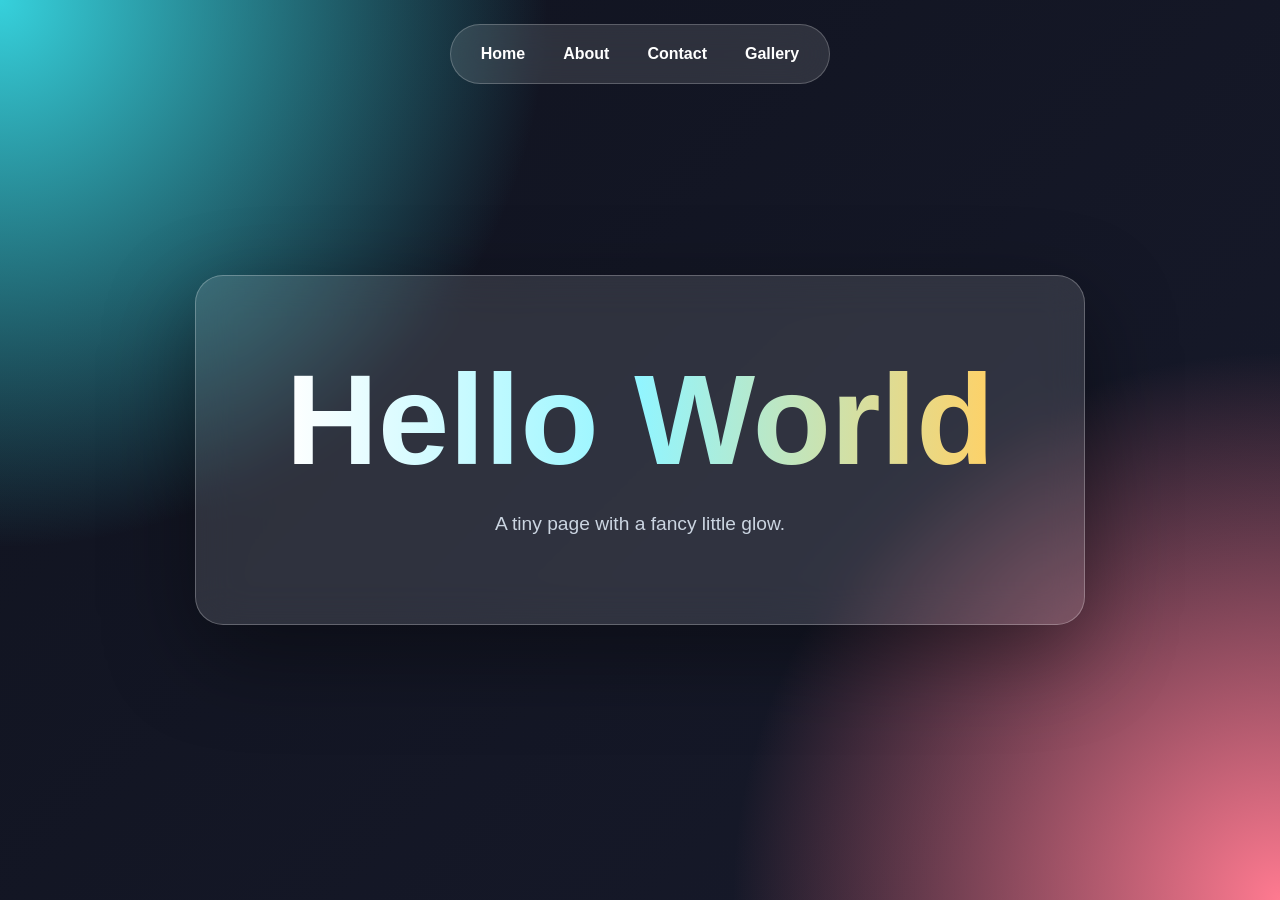
<file: index.html>
<!DOCTYPE html>
<html lang="en">
<head>
  <meta charset="UTF-8" />
  <meta name="viewport" content="width=device-width, initial-scale=1.0" />
  <title>Hello World</title>
  <link rel="stylesheet" href="style.css" />
</head>
<body>
  <nav>
    <a href="index.html">Home</a>
    <a href="about.html">About</a>
    <a href="contact.html">Contact</a>
    <a href="gallery.html">Gallery</a>
  </nav>

  <main class="card">
    <h1>Hello World</h1>
    <p>A tiny page with a fancy little glow.</p>
  </main>
</body>
</html>
</file>
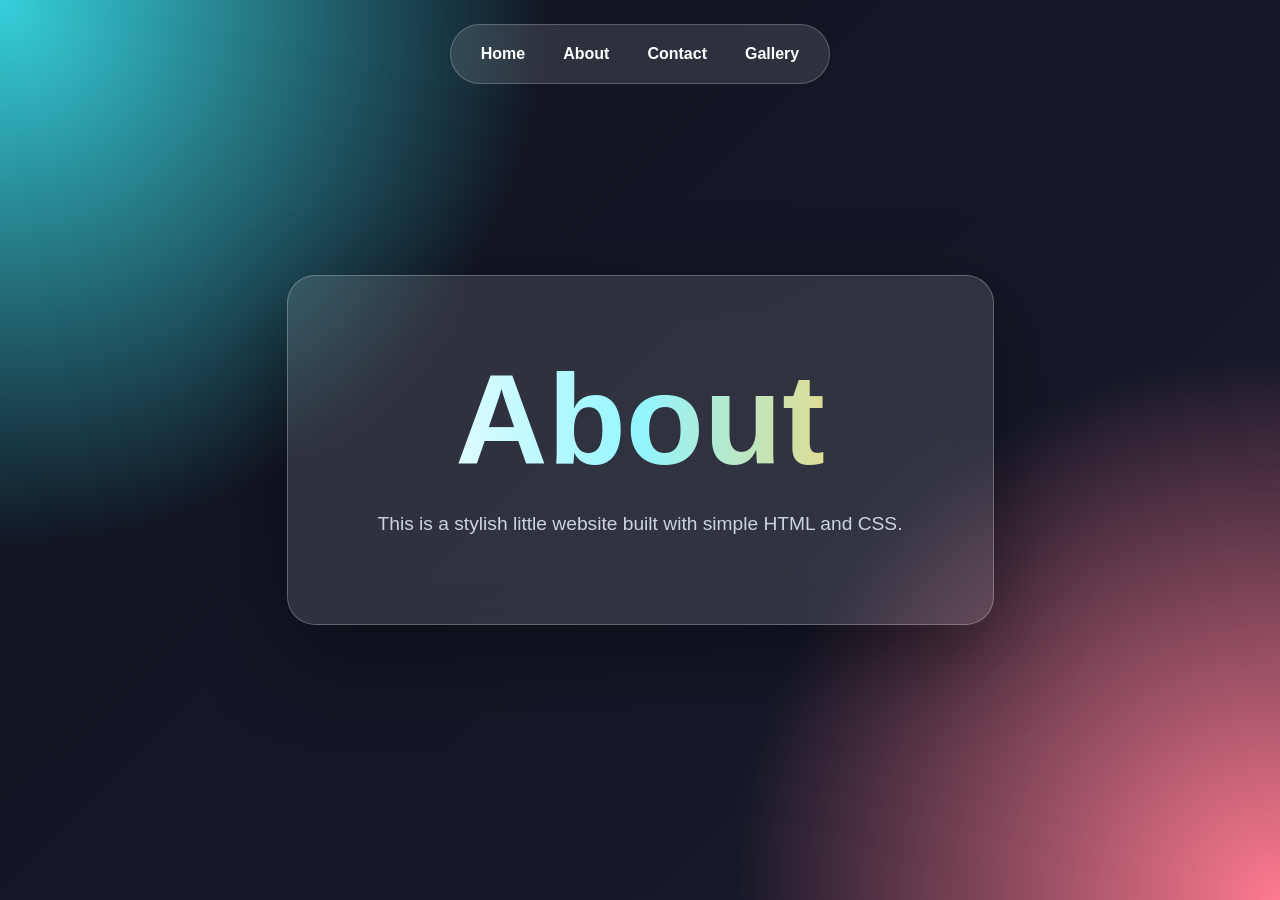
<file: about.html>
<!DOCTYPE html>
<html lang="en">
<head>
  <meta charset="UTF-8" />
  <meta name="viewport" content="width=device-width, initial-scale=1.0" />
  <title>About</title>
  <link rel="stylesheet" href="style.css" />
</head>
<body>
  <nav>
    <a href="index.html">Home</a>
    <a href="about.html">About</a>
    <a href="contact.html">Contact</a>
    <a href="gallery.html">Gallery</a>
  </nav>

  <main class="card">
    <h1>About</h1>
    <p>This is a stylish little website built with simple HTML and CSS.</p>
  </main>
</body>
</html>
</file>
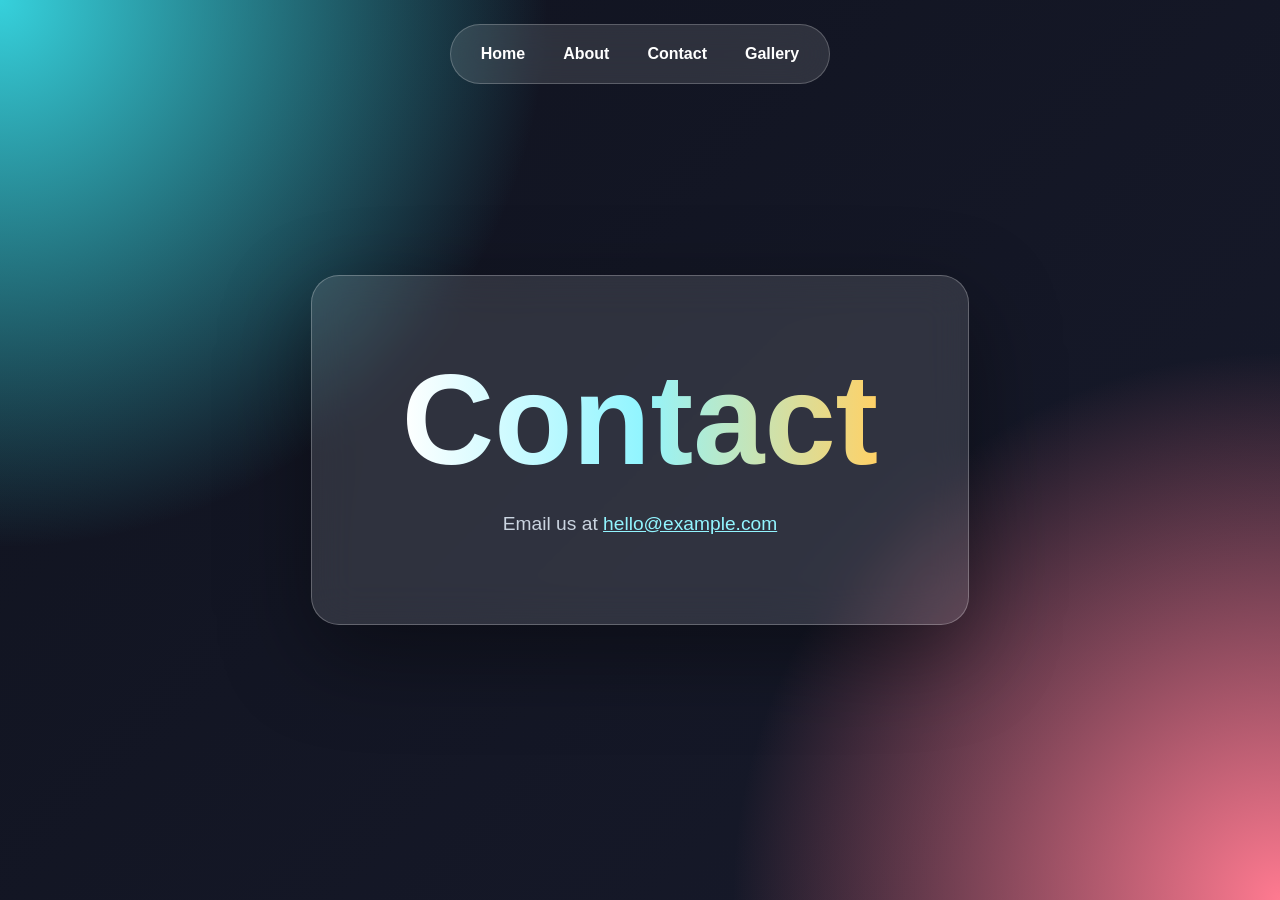
<file: contact.html>
<!DOCTYPE html>
<html lang="en">
<head>
  <meta charset="UTF-8" />
  <meta name="viewport" content="width=device-width, initial-scale=1.0" />
  <title>Contact us</title>
  <link rel="stylesheet" href="style.css" />
</head>
<body>
  <nav>
    <a href="index.html">Home</a>
    <a href="about.html">About</a>
    <a href="contact.html">Contact</a>
    <a href="gallery.html">Gallery</a>
  </nav>

  <main class="card">
    <h1>Contact</h1>
    <p>Email us at <a class="email" href="mailto:hello@example.com">hello@example.com</a></p>
  </main>
</body>
</html>
</file>
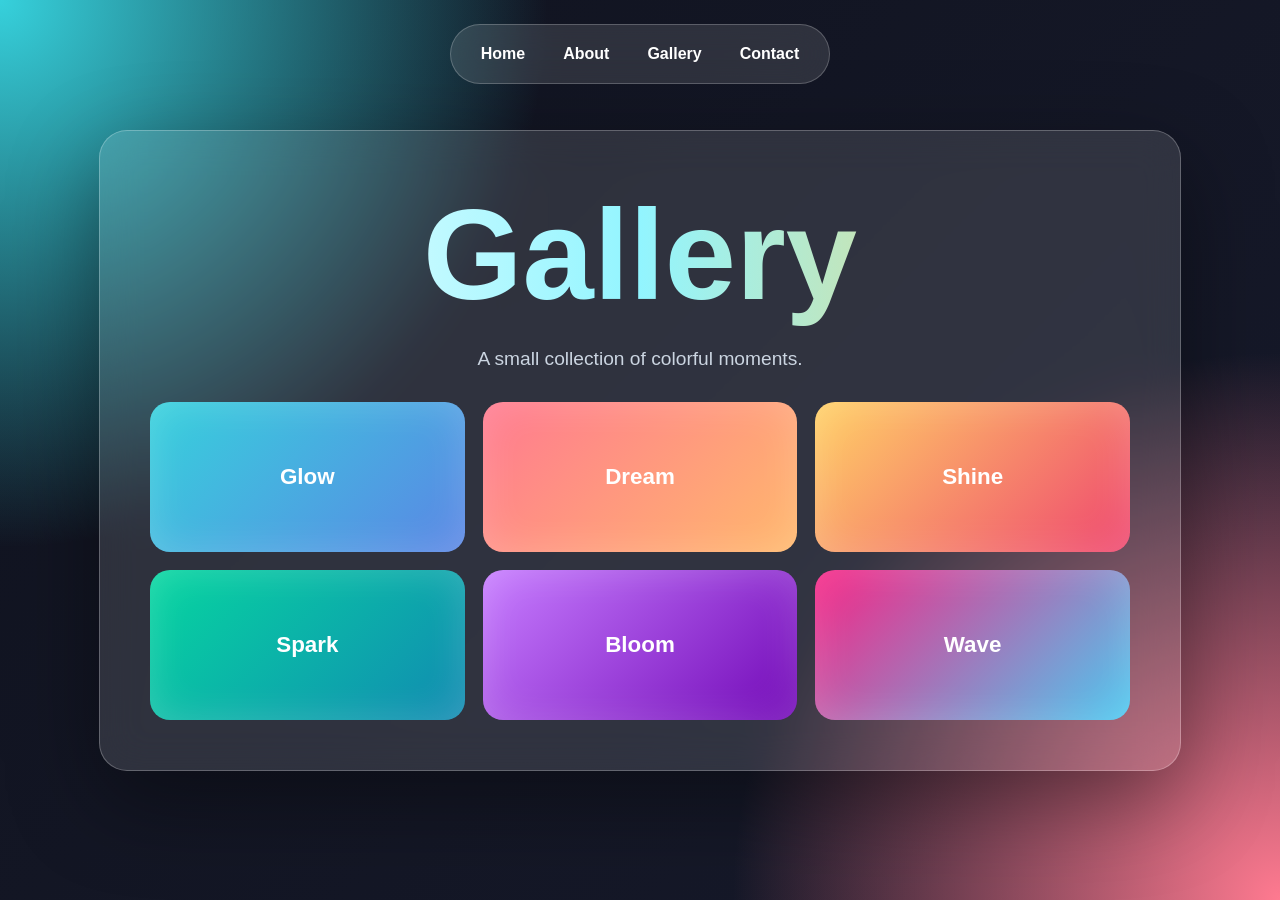
<file: gallery.html>
<!DOCTYPE html>
<html lang="en">
<head>
  <meta charset="UTF-8" />
  <meta name="viewport" content="width=device-width, initial-scale=1.0" />
  <title>Gallery</title>
  <link rel="stylesheet" href="style.css" />
</head>
<body>
  <nav>
    <a href="index.html">Home</a>
    <a href="about.html">About</a>
    <a href="gallery.html">Gallery</a>
    <a href="contact.html">Contact</a>
  </nav>

  <main class="card gallery-card">
    <h1>Gallery</h1>
    <p>A small collection of colorful moments.</p>

    <section class="gallery-grid">
      <div class="gallery-item item-one">Glow</div>
      <div class="gallery-item item-two">Dream</div>
      <div class="gallery-item item-three">Shine</div>
      <div class="gallery-item item-four">Spark</div>
      <div class="gallery-item item-five">Bloom</div>
      <div class="gallery-item item-six">Wave</div>
    </section>
  </main>
</body>
</html>
</file>
<file: style.css>
body {
  margin: 0;
  min-height: 100vh;
  display: grid;
  place-items: center;
  font-family: Arial, sans-serif;
  color: white;
  background:
    radial-gradient(circle at top left, #36d1dc, transparent 35%),
    radial-gradient(circle at bottom right, #ff7a90, transparent 35%),
    linear-gradient(135deg, #10131f, #171a2b);
}

nav {
  position: fixed;
  top: 24px;
  display: flex;
  gap: 14px;
  padding: 12px 18px;
  border-radius: 999px;
  background: rgba(255, 255, 255, 0.12);
  backdrop-filter: blur(18px);
  border: 1px solid rgba(255, 255, 255, 0.22);
}

nav a {
  color: white;
  text-decoration: none;
  font-weight: bold;
  padding: 8px 12px;
  border-radius: 999px;
}

nav a:hover {
  background: rgba(255, 255, 255, 0.18);
}

.card {
  text-align: center;
  padding: 70px 90px;
  border-radius: 28px;
  background: rgba(255, 255, 255, 0.12);
  border: 1px solid rgba(255, 255, 255, 0.25);
  box-shadow: 0 30px 90px rgba(0, 0, 0, 0.4);
  backdrop-filter: blur(20px);
}

h1 {
  margin: 0;
  font-size: clamp(4rem, 12vw, 8rem);
  background: linear-gradient(90deg, #ffffff, #92f5ff, #ffd166);
  -webkit-background-clip: text;
  background-clip: text;
  color: transparent;
}

p {
  margin-top: 20px;
  font-size: 1.2rem;
  color: #cbd5e1;
}

.email {
  color: #92f5ff;
}

.gallery-card {
  width: min(90vw, 980px);
  padding: 50px;
}

.gallery-grid {
  display: grid;
  grid-template-columns: repeat(3, 1fr);
  gap: 18px;
  margin-top: 32px;
}

.gallery-item {
  min-height: 150px;
  display: grid;
  place-items: center;
  border-radius: 20px;
  font-size: 1.4rem;
  font-weight: bold;
  color: white;
  box-shadow: inset 0 0 40px rgba(255, 255, 255, 0.18);
}

.item-one {
  background: linear-gradient(135deg, #36d1dc, #5b86e5);
}

.item-two {
  background: linear-gradient(135deg, #ff7a90, #ffb86c);
}

.item-three {
  background: linear-gradient(135deg, #ffd166, #ef476f);
}

.item-four {
  background: linear-gradient(135deg, #06d6a0, #118ab2);
}

.item-five {
  background: linear-gradient(135deg, #c77dff, #7209b7);
}

.item-six {
  background: linear-gradient(135deg, #f72585, #4cc9f0);
}

@media (max-width: 760px) {
  .gallery-grid {
    grid-template-columns: 1fr;
  }

  .gallery-card {
    padding: 34px 24px;
  }
}
</file>
